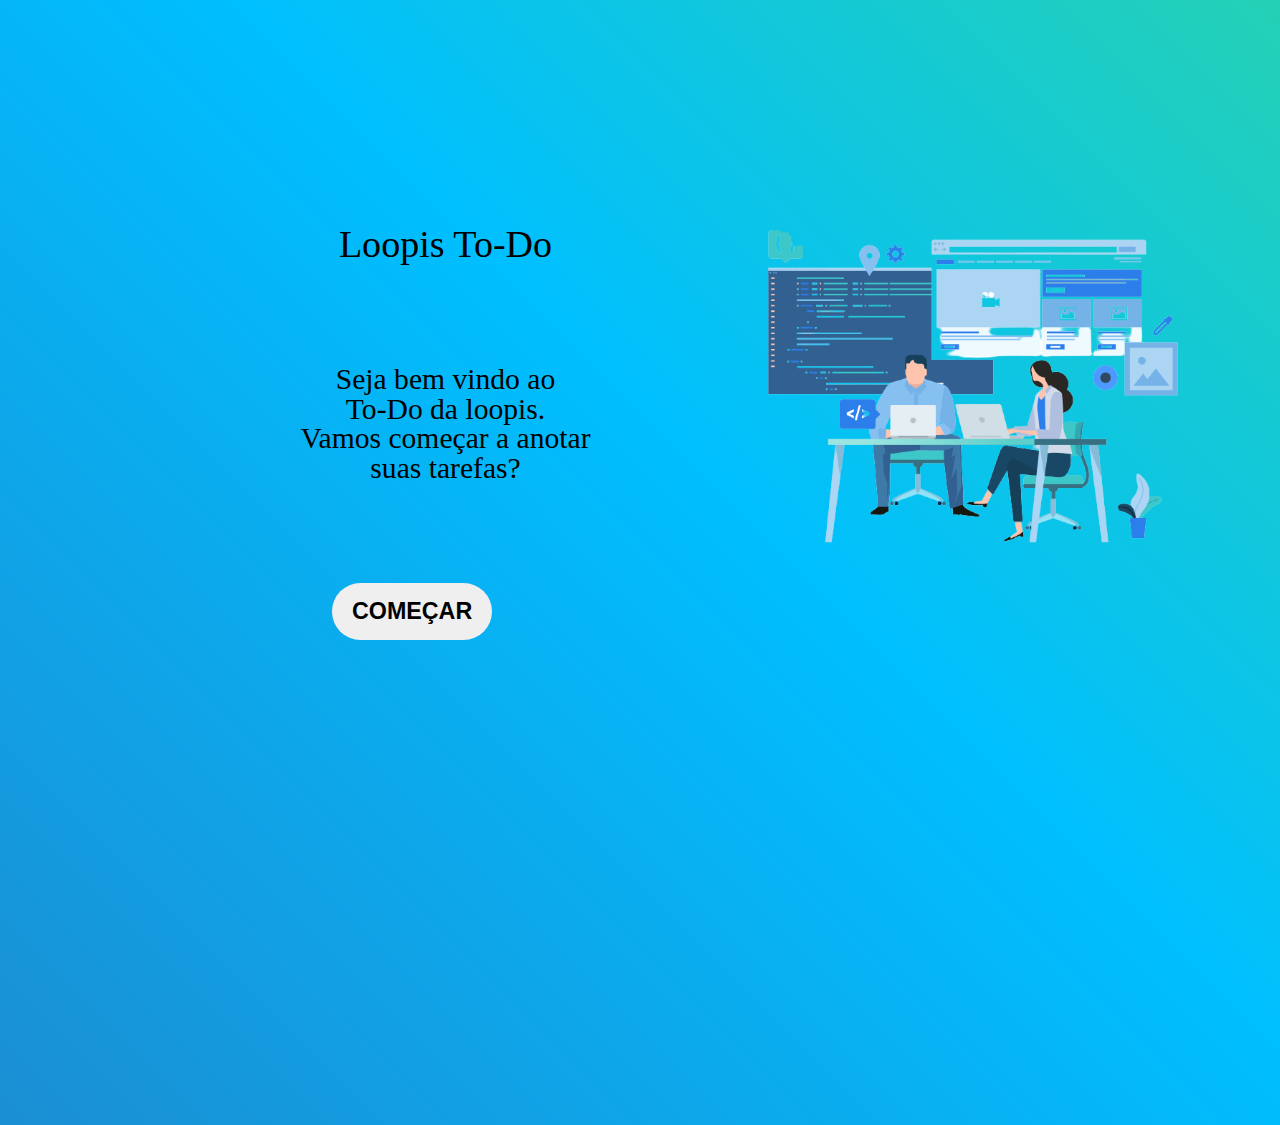
<file: index.html>
<!DOCTYPE html>
<html lang="pt-br">
<head>
    <meta charset="UTF-8">
    <meta http-equiv="X-UA-Compatible" content="IE=edge">
    <meta name="viewport" content="width=device-width, initial-scale=1.0">
    <title>Projeto-loopis</title>
    <link rel="stylesheet" href="reset.css">
    <link rel="stylesheet" href="style.css">
</head>

<body>
    <div class="divisao">
        <section class="texto">
            <h1>Loopis To-Do</h1>
        <p>Seja bem vindo ao <br>
        To-Do da loopis.<br>
        Vamos começar a anotar<br>
        suas tarefas?</p> 
        </section>
        <section class="botao">
        <input type="submit" name="BtEnvia" value="começar" onclick="location.href='atividades.html'" class="botao__item"> 
        </section>
    </div>
        <div class="caixa">
                <img src="./imagem/imagem.png.png" class="imagem">     
        </div>
           
</body>
</html>
</file>
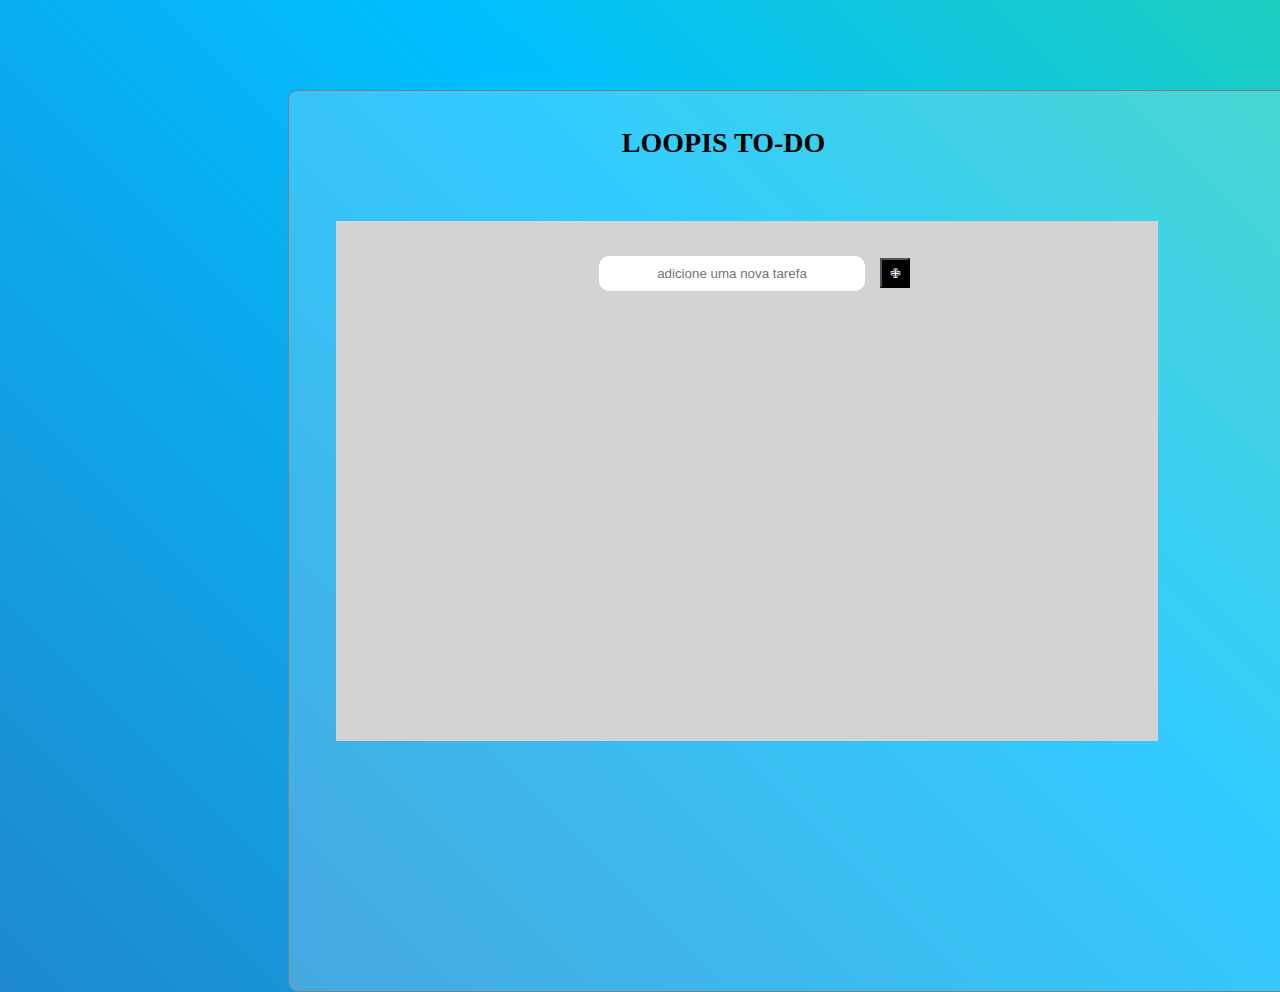
<file: atividades.html>
<!DOCTYPE html>
<html lang="pt-br">
<head>
    <meta charset="UTF-8">
    <meta http-equiv="X-UA-Compatible" content="IE=edge">
    <meta name="viewport" content="width=device-width, initial-scale=1.0">
    <link rel="stylesheet" href="reset.css">
    <link rel="stylesheet" href="atividades.css">
    
    <title>atividades</title>
</head>
<body>
    
    <div class="conteiner">
        <h1 class="titulo">Loopis To-Do</h1>
        
        <div class="conteiner--filho">
            <div class="topo">
                
                    <input type="text" class="novatarefa" placeholder="adicione uma nova tarefa">
                    <button id="btnAddTarefa">
                        <i class="plus">&#10009;</i>
                    </button>
            </div> 
            <div class="listaTarefa">
                <ul></ul>
            </div>     
            
        </div>
        
    </div>
    
    
    <script src="main.js"></script>

</body>
</html>
</file>
<file: style.css>
html{
    min-width: 320px; 
    max-width: 1400px;
}
body{
    background:linear-gradient(45deg,#483d8b,#00bfff,#7cfc00);
   width: 100vh;
   height: 100vh;
    font-family: cursive;
    background-size: 300% 300%;
    animation: colors 5s ease infinite;
}
.texto h1{
    text-align: center;
font-size: 2.378em;
margin: 11% 0 14%;
}
.texto p{
    text-align: center;
    font-size: 1.85em;
    

}
.texto{
    margin: 10% 0 0 10%;
    text-align: justify;
}
.botao{
    position: relative;
    width: 50%;
    margin: 8% 0 0 41%;
}

.botao__item{
    margin: 35px 0 0;
    position: relative;
    text-transform: uppercase;
    font-weight: bold;
    font-size: 1.455em;
    border: none;
    border-radius: 30px;
    padding: 15px;
    width: 160px;
    transition: 1s
    
}
.botao__item:hover{
    cursor: pointer;
    background-color: darkblue;
}
.divisao{
    margin: 25% 10% 0 0;
}

.caixa{
    position: absolute;
    width: 40%;
    transform: translate(150%, -130%);
}
.imagem{
    position: relative;
    width: 80%;
}

@keyframes colors{
    0%{
        background-position: 0% 50%;
    }
    50%{
        background-position: 100% 50%;
    }
    100%{
        background-position: 0% 50%;
    }
}

@media screen and (max-width:450px) {
    body{
        width: 44vh;
        height: 44vh;
    }
    .divisao{
        margin: 20% 10% 0 2%;
    }
    .botao{
       position: relative;
    width: 50%;
    margin: 8% 0 0 30%;
    }
    .caixa{
        position: absolute;
        width: 60%;
        margin: 20%;
        transform: translate(0%, 25%);
    }
    .imagem{
        position: relative;
        width: 100%;
    }
}
</file>
<file: atividades.css>
body{
    width: 100vh;
    height: 100vh;
    background:linear-gradient(45deg,#483d8b,#00bfff,#7cfc00);
    font-family: cursive;
    background-size: 300% 300%;
    animation: colors 5s ease infinite;
}

.conteiner{
    margin: 10% 0 0 32%;
    align-content: center;
    display: grid;
    background:rgba(255, 255, 255, .2);
    border: 1px solid #808080;
    border-radius: 10px;
    width: 140%;
    height: 100vh;
    justify-content: center;
}
.titulo{
    position: absolute;
    margin: 3% 0 0 26%;
    font-size: 1.75em;
    font-weight: bold;
    text-transform: uppercase;
    text-align: center;
}
.caixa{
    position: absolute;
    margin: 120px 0 0 50px;
    background-color: #d3d3d3;
    width: 790px;
    padding: 15px;
    border-radius: 10px;
}
.caixa fieldset input{
       position: relative; 
        width: 780px;
        height: 30px;
        border-radius: 10px;
    
}
.imagem-lupa{
    width: 20px;
    height: 20px;
    position: absolute;
    right: 3%;
    top: 33%;
    
}
#pesquisa::placeholder{
    color: black;
    font-weight: 800;
    font-size: 1em;
    font-family: cursive;
}
.conteiner--filho{
    position: absolute;
    width: 822px;
    height: 520px;
    margin: 130px 0 0 47px;
    background-color: #d3d3d3;
}
.conteiner--filho .topo{
    display: flex;
    justify-content:center;
    
}
#listaTarefa{
    padding: 0;
    margin: 0;
}
.novatarefa{
    text-align: center;
    padding: 10px;
    width: 30%;
    margin: 35px 15px 0 15px;
    border-radius: 10px;
    border: none;
}
#btnAddTarefa{
    background-color: black;
    width: 30px;
    height: 30px;
    margin: 37px 0 0 0;
    padding: 4px;
}

.plus{
    color: white;
}

#btnAddTarefa:hover{
    cursor: pointer;
}


.listaTarefa ul li{
    font-size: 1.23em;
    margin: 15px;
    background: white;
    border-radius: 10px;
    height: 8%;
    width: 80%;
    display: flex;
    justify-content: space-between;
}
.listaTarefa ul li a{
    text-decoration: none;
    color: red;
    cursor: pointer;
}
    




@keyframes colors{
    0%{
        background-position: 0% 50%;
    }
    50%{
        background-position: 100% 50%;
    }
    100%{
        background-position: 0% 50%;
    }
}
</file>
